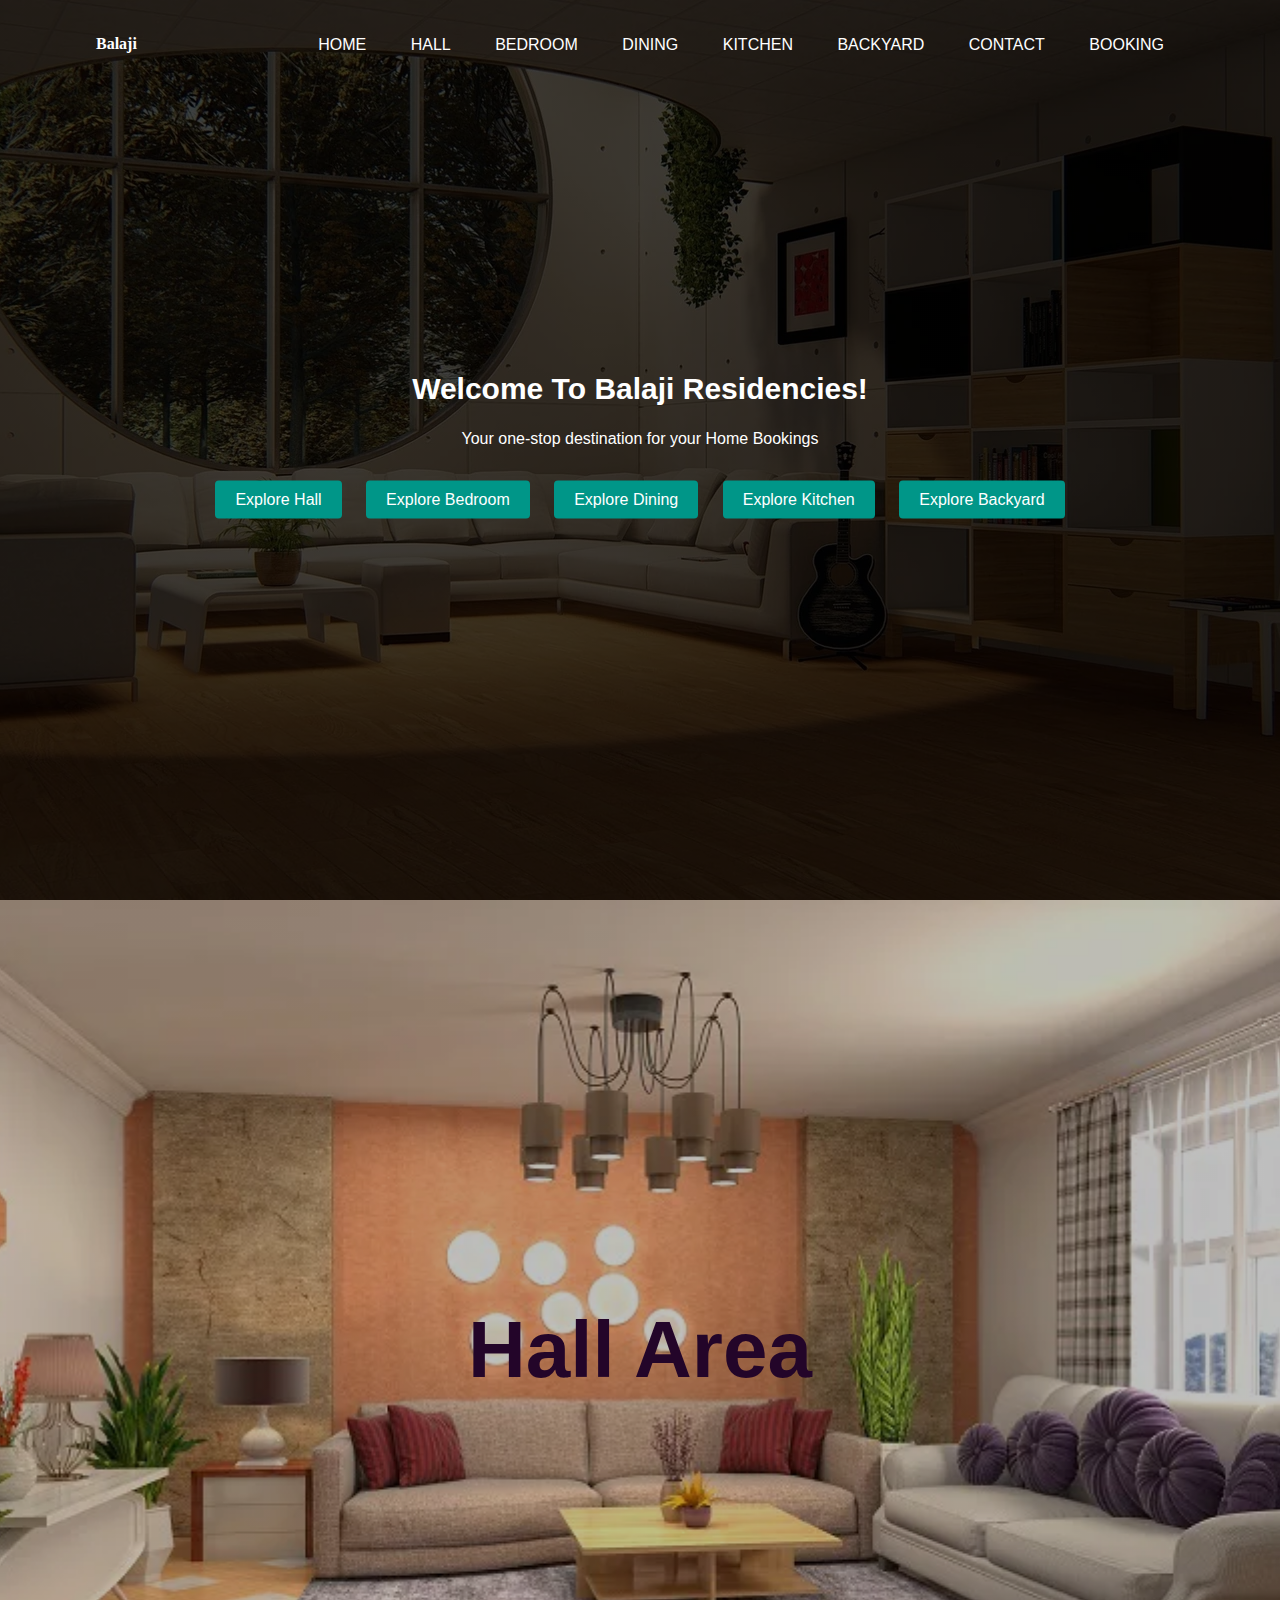
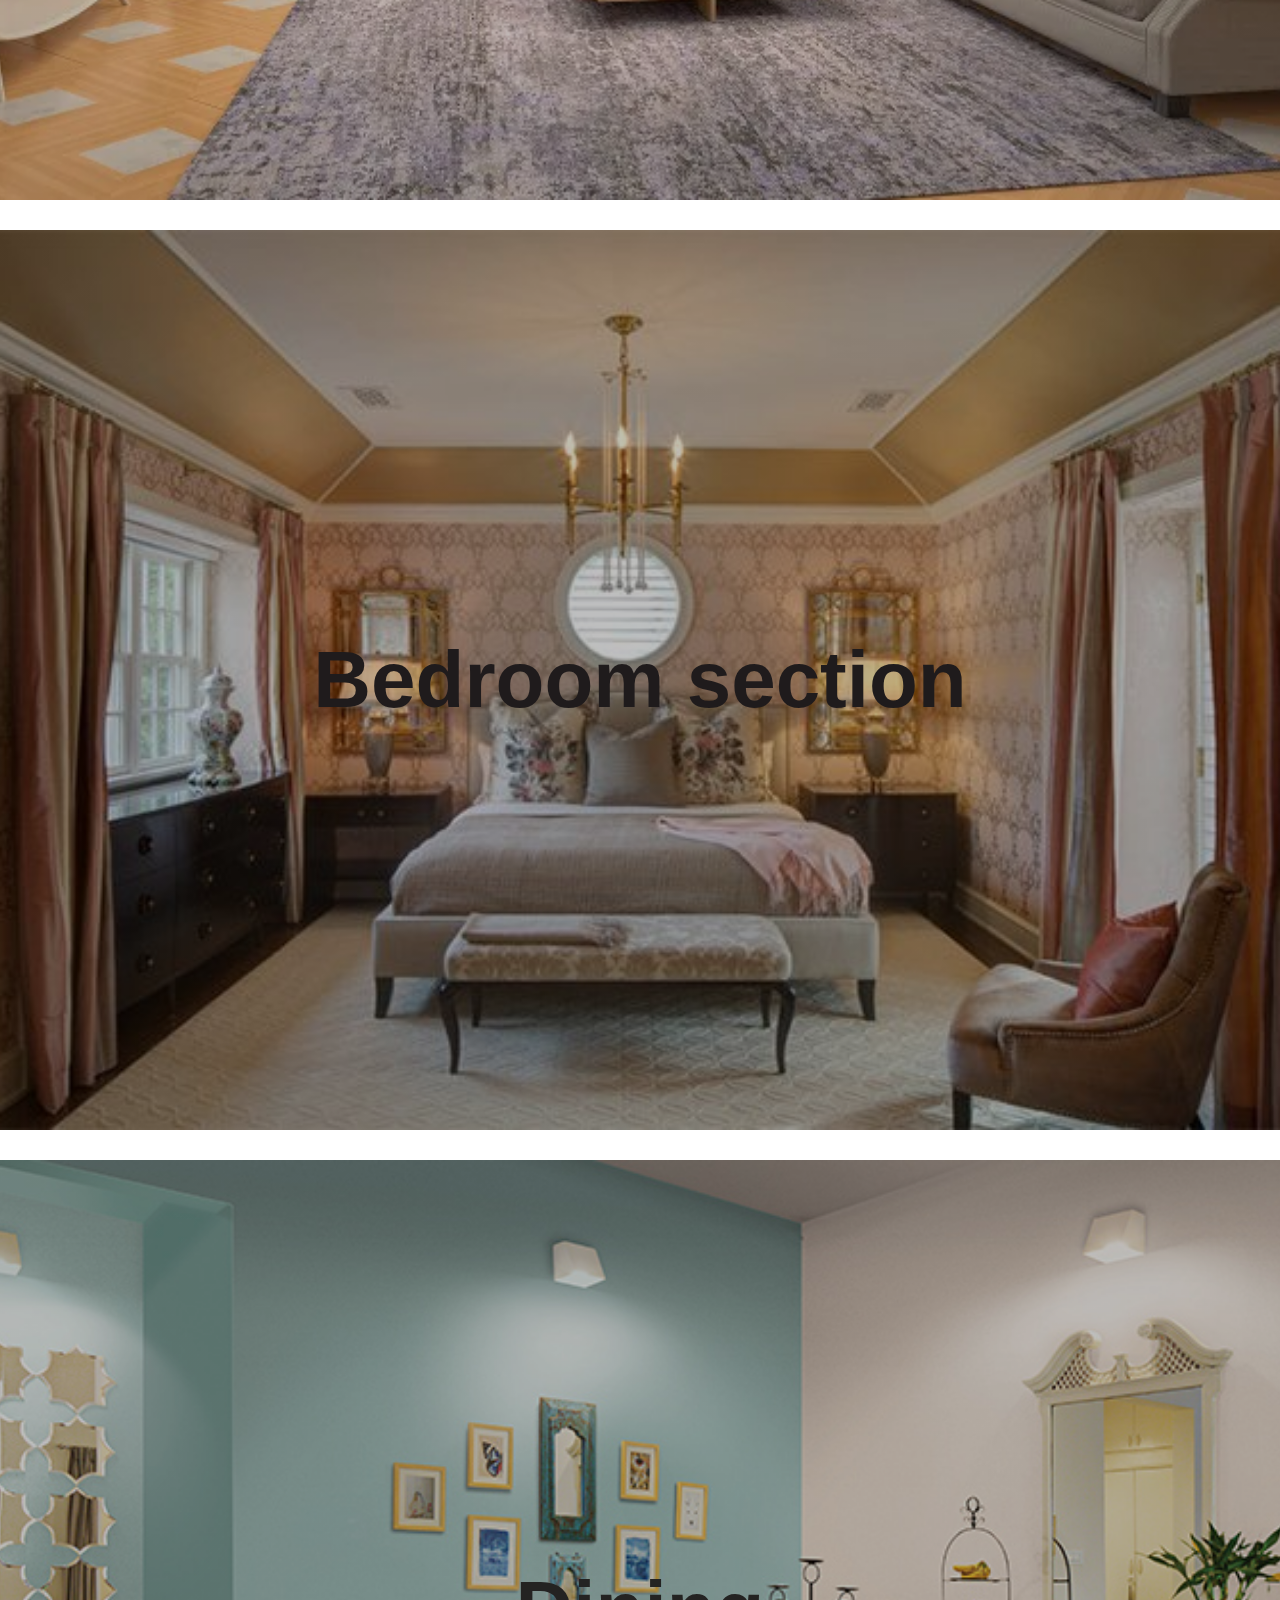
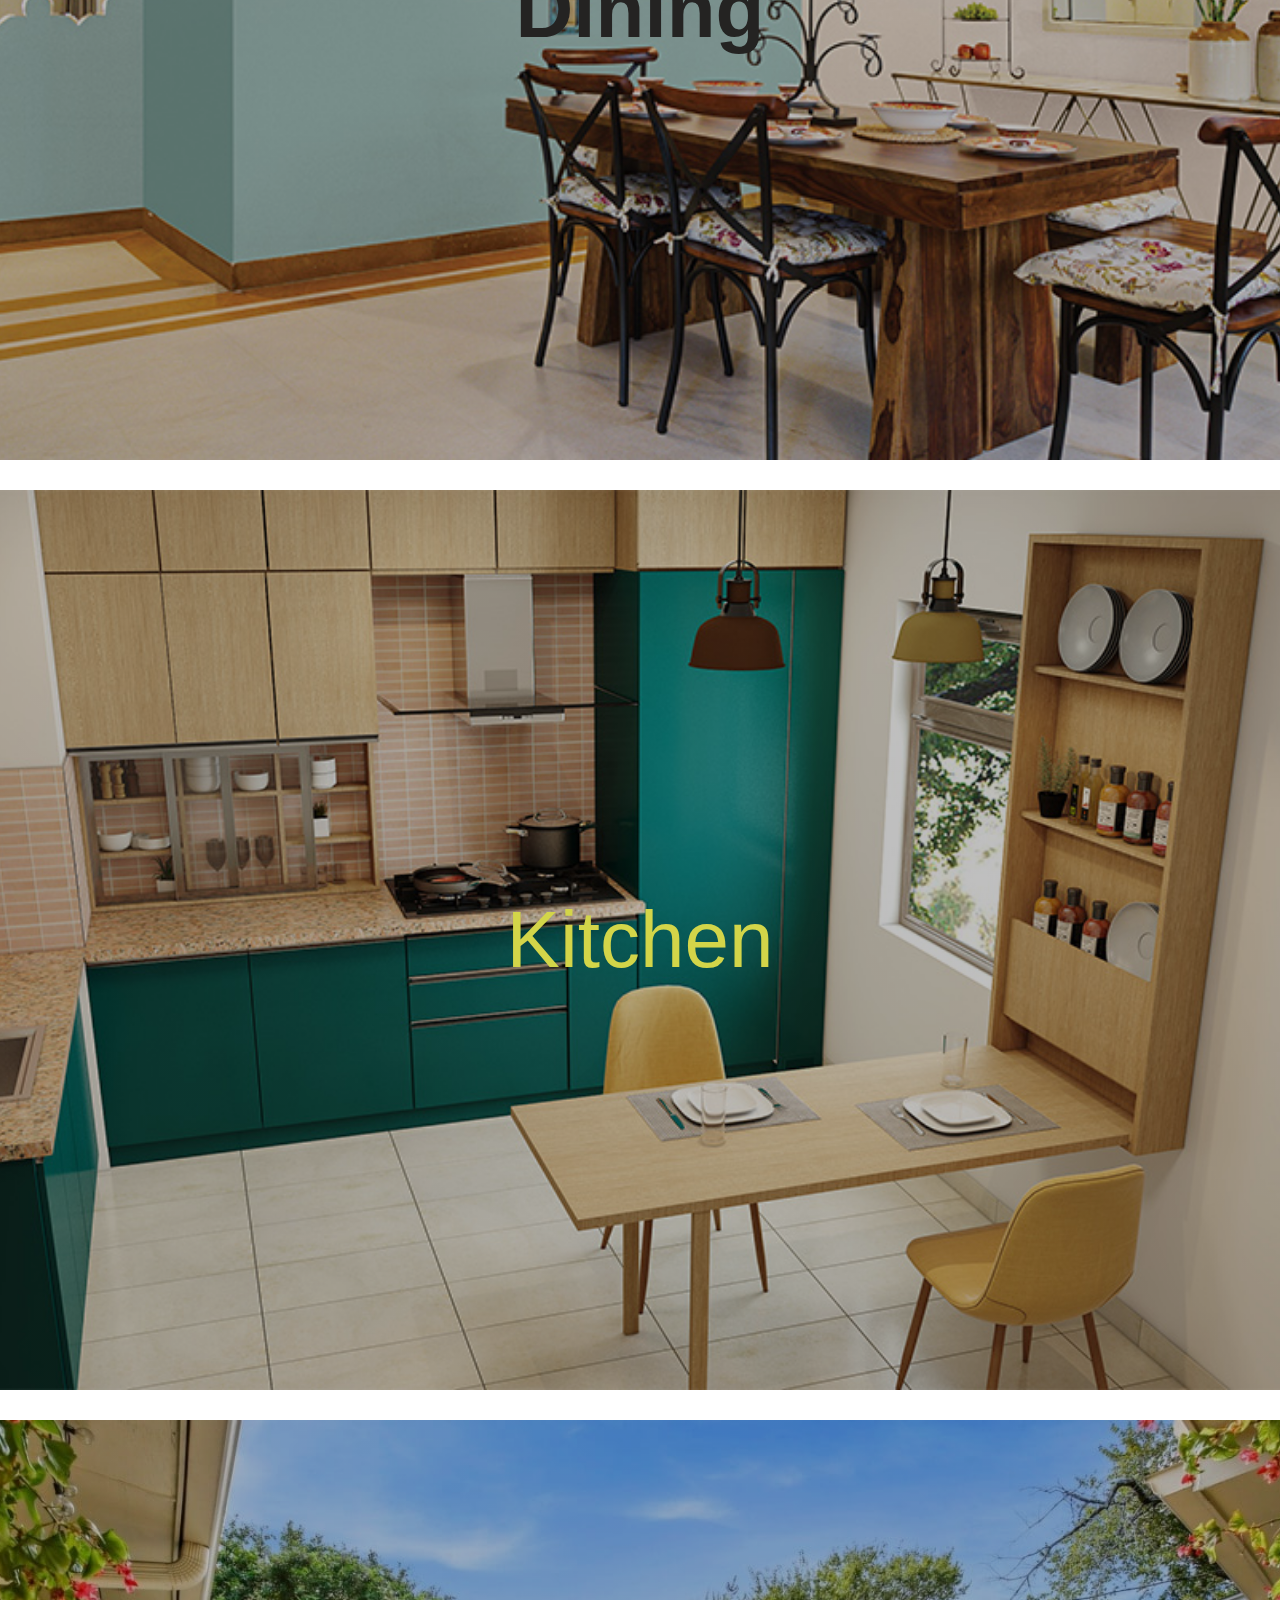
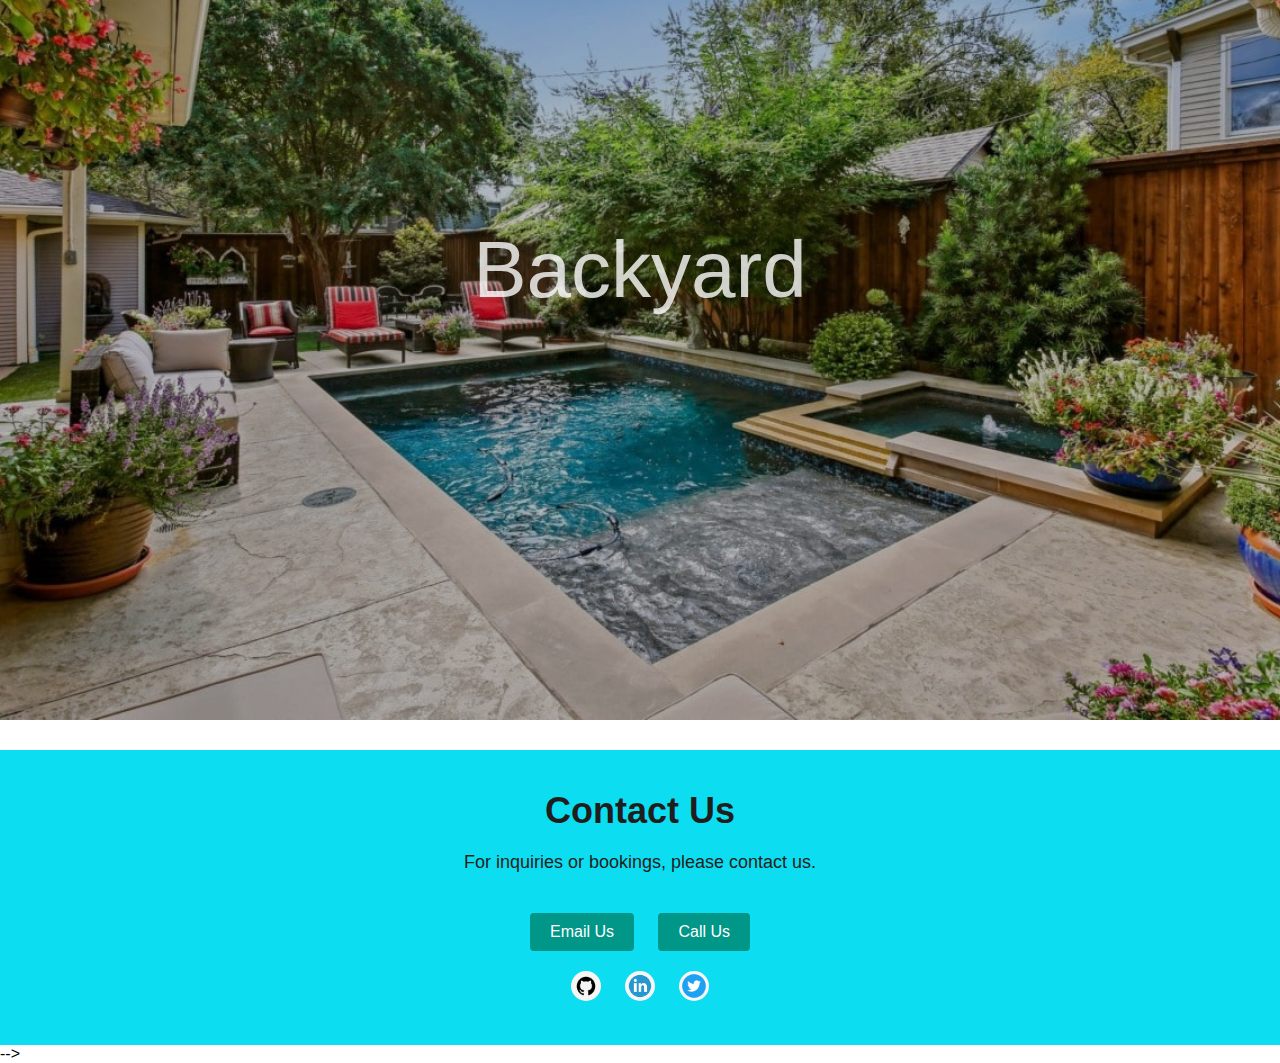
<file: Landing page/index.html>
<!DOCTYPE html>
<html>
<head>
  <title>Balu</title>
  <link rel="stylesheet" type="text/css" href="style2.css">
</head>
<body>
  <div class="banner">
    <div class="navbar">
      <!-- <img src="logo.png" class="logo"> -->
      <h4 class="logo">Balaji</h4>
      <!-- <img src="maxresdefault.jpg" class="logo"> -->

      <ul>
        <li><a href="#">Home</a></li>
        <li><a href="#Hall">Hall</a></li>
        <li><a href="#Bedroom">Bedroom</a></li>
        <li><a href="#Dining">Dining</a></li>
        <li><a href="#Kitchen">Kitchen</a></li>
        <li><a href="#Backyard">Backyard</a></li>
        <li><a href="#Contact">Contact</a></li>
        <li><a href="#Booking">Booking</a></li>
      </ul>
    </div>
    <div class="content">
      <!-- <h1>Welcome To Balaji Residencies</h1> -->
      <div class="animated-text">
        Welcome To <span class="animation">Balaji Residencies!</span>
      </div>    
      <p>Your one-stop destination for your Home Bookings</p>
      <a class="btn" href="#Hall">Explore Hall</a>
      <a class="btn" href="#Bedroom">Explore Bedroom</a>
      <a class="btn" href="#Dining">Explore Dining</a>
      <a class="btn" href="#Kitchen">Explore Kitchen</a>
      <a class="btn" href="#Backyard">Explore Backyard</a>
      
    </div>
   
</div>

<div class="Hall-area"  id="Hall">
  <div class="animated-text">
    <span class="animation" style="color:#230529; font-size: 80px;"> Hall Area </span>
  </div>
  <!-- <p class="typewriter"><strong>Hello, World!</strong></p> -->
  <!-- <p>Welcome to the spacious and elegant hall area at Balaji Residencies.</p><br>
     <p> Our hall is designed to accommodate various events and gatherings, offering a versatile space for celebrations and social gatherings
  With its modern amenities and stylish decor, the hall provides the perfect setting for weddings, corporate events, parties, and more. Whether you're planning an intimate gathering or a grand affair, our hall can be customized to suit your needs.Experience the charm of our hall, where your events are brought to life with impeccable service and attention to detail.</p><br>
  <p>Book our hall for your next event and let Balaji Residencies be the backdrop for your unforgettable moments.</p> -->
</div>

<div class="Bedroom" id="Bedroom">
  <div class="animated-text">
    <span class="animation" style="color:#1F1B1C; font-size: 80px;"> Bedroom section </span>
  </div>
  <!-- <h1>Bedroom section</h1> -->
  <!-- <p>Welcome to the comfortable and luxurious bedrooms at Balaji Residencies. Our thoughtfully designed bedrooms offer a tranquil retreat where you can unwind and relax after a long day. Each bedroom is adorned with modern amenities and tasteful decor, ensuring a delightful stay for our guests.</p>
  <p>Indulge in the plush bedding, enjoy the serene ambiance, and experience a peaceful night's sleep. Whether you're a solo traveler, a couple, or a family, our well-appointed bedrooms cater to all your accommodation needs.</p>
  <p>At Balaji Residencies, we strive to provide an exceptional hospitality experience, and our bedrooms are a testament to our commitment to your comfort and satisfaction. Make yourself at home and savor the warm and welcoming ambiance of our exquisite bedrooms.</p>
  <p>We look forward to hosting you and making your stay at Balaji Residencies truly memorable. Discover the epitome of comfort and style in our beautifully crafted bedrooms.</p> -->
</div>

<div class="Dining" id="Dining">
  <div class="animated-text">
    <span class="animation" style="color:#242322; font-size: 80px;"> Dining </span>
  </div>
  <!-- <h1>Dining Hall</h1> -->
  <!-- <p><p>Indulge in a delightful dining experience at the exquisite dining hall of Balaji Residencies. Our dining hall offers a warm and inviting ambiance, perfect for enjoying delicious meals with friends and family.</p>
  <p>Savor the delectable cuisines prepared by our skilled chefs, who use only the finest ingredients to create culinary masterpieces. Whether it's breakfast, lunch, or dinner, our dining hall offers a diverse menu to cater to all tastes and preferences.</p>
  <p>At Balaji Residencies, we believe that dining is not just about food but also about creating cherished memories. Enjoy the company of your loved ones as you relish the flavors and aromas that our dining hall has to offer.</p>
  <p>Join us for a memorable dining experience where every meal becomes a celebration of flavors and togetherness.</p> -->
</div>

<div class="Kitchen" id="Kitchen">
    <span class="animation" style="color:#d3d549; font-size: 80px;"> Kitchen </span>

  
  <!-- <p>Step into the heart of Balaji Residencies - our state-of-the-art kitchen. Equipped with modern appliances and a team of skilled chefs, our kitchen is dedicated to crafting culinary delights that will tantalize your taste buds.</p>
    <p>Using the freshest ingredients and innovative cooking techniques, our chefs prepare a wide array of dishes that cater to diverse palates. From local delicacies to international cuisines, the kitchen at Balaji Residencies promises a gastronomic journey like no other.</p>
    <p>Guests are welcome to explore the open kitchen and witness the artistry behind each culinary creation. At Balaji Residencies, we take pride in delivering exceptional dining experiences that leave a lasting impression on our guests.</p>
    <p>Relish the flavors of our kitchen, where passion for food meets the pursuit of excellence.</p> -->
</div>

<div class="Backyard" id="Backyard">
    <span class="animation" style="color:#ffffffca; font-size: 80px;"> Backyard </span>

  
  <!-- <p>  <p>Step outside and discover the serene and picturesque backyard of Balaji Residencies. Surrounded by lush greenery and scenic views, our backyard offers a peaceful retreat for relaxation and leisure.</p>
  <p>Whether you wish to unwind with a book, enjoy a leisurely stroll, or simply bask in the beauty of nature, our backyard provides a tranquil escape from the hustle and bustle of everyday life.</p>
  <p>For those seeking recreation, the backyard offers recreational facilities such as a swimming pool, outdoor games, and seating areas where you can bond with family and friends.</p>
  <p>Experience the harmony of nature and modern amenities in our backyard, a sanctuary of serenity within Balaji Residencies.</p></p> -->
</div>

<div class="contact" id="Contact">
  <h2>Contact Us</h2>
  <p>For inquiries or bookings, please contact us.</p>
  <a class="btn" href="mailto:info@balajiresidencies.com">Email Us</a>
  <a class="btn" href="tel:+1234567890">Call Us</a>
  <div class="social-media">
    <a href="https://github.com/sasibalajisomu" class="social-icon">
      <img src="github.png" alt="Github">
    </a>
    <a href="https://www.linkedin.com/in/somu-sasibalaji-32676a228/" class="social-icon">
      <img src="linkedin.png" alt="Linkedin">
    </a>
    <a href="https://twitter.com/@SomuSasiBalaji" class="social-icon">
      <img src="twitter.png" alt="Twitter">
    </a>
</div>
      <!-- Footer
    <footer class="footer">
  <div class="social-media">
    <a href="#" class="social-icon">
      <img src="facebook.png" alt="Facebook">
    </a>
    <a href="#" class="social-icon">
      <img src="twitter.png" alt="Twitter">
    </a>
    <a href="#" class="social-icon">
      <img src="insta.png" alt="Instagram">
    </a>
    <!-- Add more social media buttons as needed -->
  </div>
</footer> -->
</body>
</html>
</file>
<file: Landing page/style2.css>
* {
    margin: 0;
    padding: 0;
    font-family: sans-serif;
}

.logo{
    color: #fff;
    /* font-family: 'cursive-font', cursive; */
    font-family: 'Italianno', cursive;
    margin-bottom: 2px;
    

}
.banner {
    width: 100%;
    height: 100vh;
    background-image: linear-gradient(rgba(0, 0, 0, 0.75), rgba(0, 0, 0, 0.75)), url(background.jpg);
    background-size: cover;
    background-position: center;
}

.navbar {
    width: 85%;
    margin: auto;
    padding: 35px 0;
    display: flex;
    align-items: center;
    justify-content: space-between;
}

.navbar ul li {
    list-style: none;
    display: inline-block;
    margin: 0 20px;
    position: relative;
}

.navbar ul li a {
    text-decoration: none;
    color: #fff;
    text-transform: uppercase;
}

.navbar ul li::after {
    content: '';
    height: 3px;
    width: 0;
    background: #009688;
    position: absolute;
    left: 0;
    bottom: -10px;
    transition: 0.5s;
}

.navbar ul li:hover::after {
    width: 100%;
}

.content {
    width: 100%;
    position: absolute;
    top: 50%;
    left: 50%;
    transform: translate(-50%, -50%);
    text-align: center;
    color: #fff;
}

.content h1 {
    font-size: 70px;
    margin-top: 80px;
    text-align: center;
}

.content p {
    margin: 20px auto;
    font-weight: 100;
    line-height: 25px;
}

.btn {
    display: inline-block;
    padding: 10px 20px;
    background-color: #009688;
    color: #fff;
    text-decoration: none;
    border-radius: 4px;
    margin: 10px;
    transition: background-color 0.3s;
}

.btn:hover {
    background-color: #00796b;
}



.Hall-area, .Bedroom, .Kitchen, .Dining, .Backyard {
    height: 100vh;
    background-size: cover;
    background-position: center;
    color: #130101;
}

.Hall-area {
    background-image: linear-gradient(rgba(0, 0, 0, 0.25), rgba(0, 0, 0, 0.25)), url(hall.jpg);
}

.Bedroom {
    background-image: linear-gradient(rgba(0, 0, 0, 0.25), rgba(0, 0, 0, 0.25)), url(bedroom2.jpg);
}

.Kitchen {
    background-image: linear-gradient(rgba(0, 0, 0, 0.25), rgba(0, 0, 0, 0.25)), url(kitchen2.jpg);
}

.Dining {
    background-image: linear-gradient(rgba(0, 0, 0, 0.25), rgba(0, 0, 0, 0.25)), url(dining.jpg);
}

.Backyard {
    background-image: linear-gradient(rgba(0, 0, 0, 0.25), rgba(0, 0, 0, 0.25)), url(Backyard.jpg);
}

.Hall-area {
    display: flex;
    flex-direction: column;
    justify-content: center;
    align-items: center;
    text-align: center;
    height: 100vh;
  }
  
  .Hall-area h1 {
    background-color: #1d1f20;  
    font-size: 36px;
    margin-bottom: 20px;
    color: #ffffff;
    font-family: "Incosolata", Consolas, monospace;
    /* font-size: 4em; */
    color: #d7b94c;
  }
  
  .Hall-area     {
    font-size: 18px;
    line-height: 1.6;
    margin-bottom: 30px;
    color: #9dff00;
    
}
  
.Bedroom{
    display: flex;
    flex-direction: column;
    justify-content: center;
    align-items: center;
    text-align: center;
    height: 100vh;
 }
  
  .Bedroom h1 {
    font-size: 36px;
    margin-bottom: 20px;
  }
  
  .Bedroom    {
    font-size: 18px;
    line-height: 1.6;
    margin-bottom: 30px;
}

.Dining{
    display: flex;
    flex-direction: column;
    justify-content: center;
    align-items: center;
    text-align: center;
    height: 100vh;
  }
  
.Dining h1 {
    font-size: 36px;
    margin-bottom: 20px;
  }
  
  .Dining    {
    font-size: 18px;
    line-height: 1.6;
    margin-bottom: 30px;
}

.Kitchen {
    display: flex;
    flex-direction: column;
    justify-content: center;
    align-items: center;
    text-align: center;
    height: 100vh;
  }
  
  .Kitchen h1 {
    font-size: 36px;
    margin-bottom: 20px;
  }
  
  .Kitchen    {
    font-size: 18px;
    line-height: 1.6;
    margin-bottom: 30px;
}

.Backyard {
    display: flex;
    flex-direction: column;
    justify-content: center;
    align-items: center;
    text-align: center;
    height: 100vh;
  }
  
  .Backyard h1 {
    font-size: 36px;
    margin-bottom: 20px;
  }
  
  .Backyard   {
    font-size: 18px;
    line-height: 1.6;
    margin-bottom: 30px;
}
.footer {
    background-color: #333;
    padding: 20px;
    text-align: center;
    color: #fff;
  }
  
  .social-media {
    margin-top: 10px;
  }
  
  .social-icon {
    display: inline-block;
    margin: 0 10px;
  }
  
  .social-icon img {
    width: 30px;
    height: 30px;
    border-radius: 50%;
    transition: transform 0.3s;
  }
  
  .social-icon img:hover {
    transform: scale(1.2);
}*

.contact {
    padding: 40px 0;
    text-align: center;
    color: #201d1d;
    background-color: hwb(185 5% 6%);
}

.contact h2 {
    font-size: 36px;
    margin-bottom: 20px;
}

.contact p {
    font-size: 18px;
    margin-bottom: 30px;
}
.social-media{
     
    padding: 0px 0;
    text-align: center;
    color: #201d1d;
    background-color: hwb(185 5% 6%);
    
}

@keyframes textAnimation {
  0% { opacity: 0; transform: translateY(-20px); }
  100% { opacity: 1; transform: translateY(0); }
}

.animated-text {
  text-align: center;
  font-size: 30px;
  font-weight: bold;
}

.animation {
  display: inline-block;
  animation: textAnimation 1.5s ease-in-out;
}
</file>
